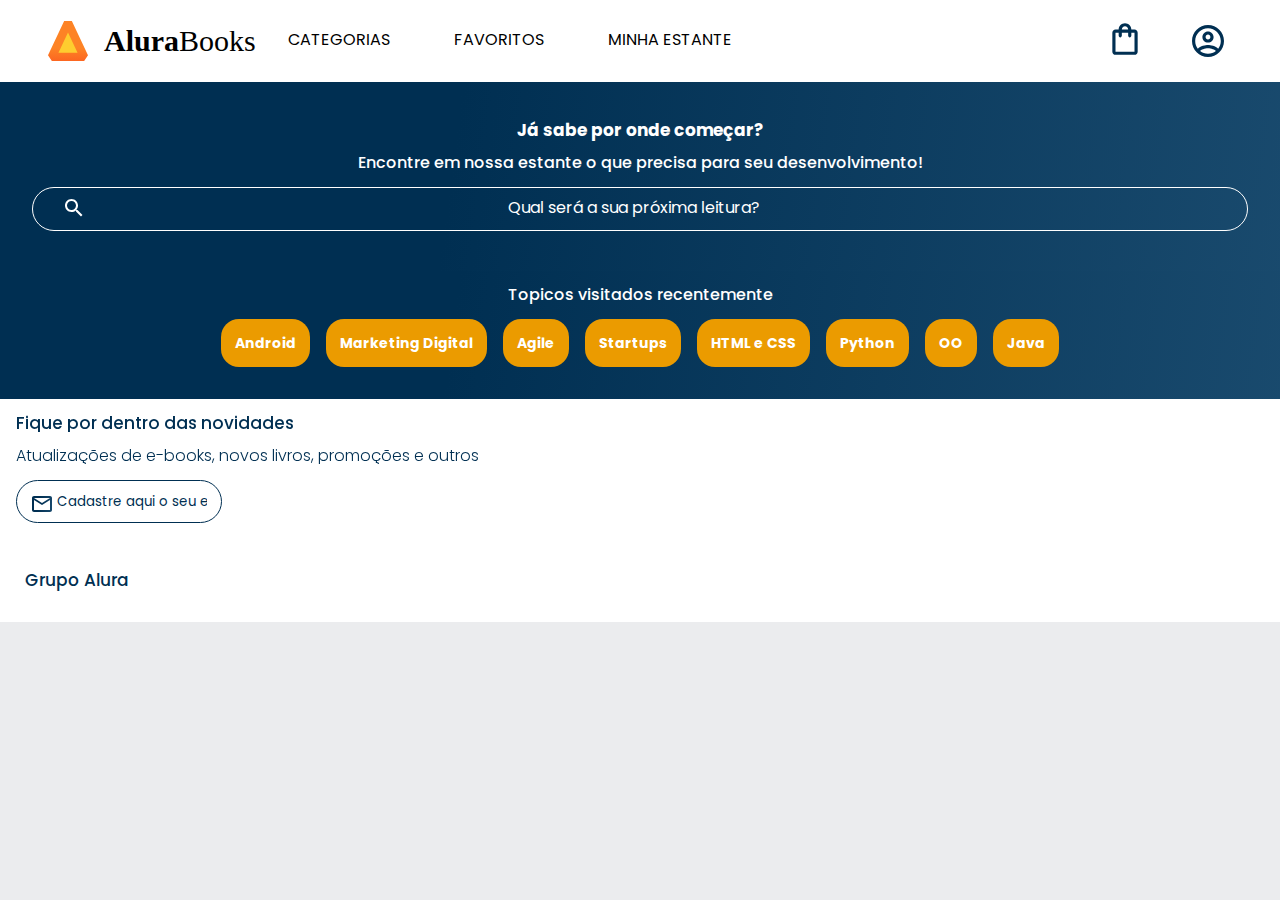
<file: index.html>
<!DOCTYPE html>
<html lang="pt-br">

<head>
    <meta charset="UTF-8">
    <meta name="viewport" content="width=device-width, initial-scale=1.0">
    <title>Alura book</title>
    <link rel="stylesheet" href="reset.css">
    <link rel="preconnect" href="https://fonts.googleapis.com">
    <link rel="preconnect" href="https://fonts.gstatic.com" crossorigin>
    <link href="https://fonts.googleapis.com/css2?family=Poppins:wght@300;400;500;700&display=swap" rel="stylesheet">
    <link rel="stylesheet" href="https://cdn.jsdelivr.net/npm/swiper@11/swiper-bundle.min.css" />
    <link rel="stylesheet" href="style.css">
</head>

<body>
    <header class="cabecalho">
        <div class="container">
            <input type="checkbox" id="menu" class="container__botao">
            <label for="menu">
                <span class="cabecalho__menu-hamburguer container__imagem"></span>
            </label>
            <ul class="lista-menu">
                <li class="lista-menu__titulo">Categorias</li>
                <li class="lista-menu__item">
                    <a href="#" class="lista-menu__link">Programação</a>
                </li>
                <li class="lista-menu__item">
                    <a href="#" class="lista-menu__link">Front-end</a>
                </li>
                <li class="lista-menu__item">
                    <a href="#" class="lista-menu__link">Infraestrutura</a>
                </li>
                <li class="lista-menu__item">
                    <a href="#" class="lista-menu__link">Busines</a>
                </li>
                <li class="lista-menu__item">
                    <a href="#" class="lista-menu__link">Design & UX</a>
                </li>

            </ul>
            <img src="/img/Logo.svg" alt="" class="cabecalho__imagem">
            <h1 class="cabecalho__titulo">
                <b class="cabecalho__titulo-negrito">Alura</b>Books
            </h1>
        </div>

        <ul class="opcoes">
            <input type="checkbox" id="lista-menu" class="opcoes__botao">
            <label for="lista-menu">
                <li class="opcoes__item">Categorias</li>
            </label>
            <ul class="lista-menu">
                <li class="lista-menu__item">
                    <a href="#" class="lista-menu__link">Programação</a>
                </li>
                <li class="lista-menu__item">
                    <a href="#" class="lista-menu__link">Front-end</a>
                </li>
                <li class="lista-menu__item">
                    <a href="#" class="lista-menu__link">Infraestrutura</a>
                </li>
                <li class="lista-menu__item">
                    <a href="#" class="lista-menu__link">Busines</a>
                </li>
                <li class="lista-menu__item">
                    <a href="#" class="lista-menu__link">Design & UX</a>
                </li>

            </ul>
            <li class="opcoes__item">
                <a href="#" class="opcoes__link">Favoritos</a>
            </li>
            <li class="opcoes__item">
                <a href="#" class="opcoes__link">Minha Estante</a>
            </li>
        </ul>

       
        <div class="container">
            <a href="#">
                <img src="/img/Favoritos.svg" alt="Imagem dos Favoritos"
                    class="cabecalho__imagem cabecalho__imagem-transparente">
            </a>
            <a href="#" class="container__link">
                <img src="/img/Compras.svg" alt="Imagem do Menu Compras" class="cabecalho__imagem">
                <p class="container__texto">Minhas Compras</p>
            </a>
            <a href="#" class="container__link">
                <img src="/img/Usuário.svg" alt="Imagem do Menu Usuário" class="cabecalho__imagem">
                <p class="container__texto">Meu Perfil</p>
            </a>
        </div>
    </header>

    <section class="banner">
        <h2 class="banner__titulo">Já sabe por onde começar?</h2>
        <p class="banner__texto">Encontre em nossa estante o que precisa para seu desenvolvimento!</p>
        <input type="search" class="banner__pesquisa" placeholder="Qual será a sua próxima leitura?">
    </section>

    <section class="topicos">
        <h2 class="topicos__titulo">Topicos visitados recentemente</h2>
        <ul class="topicos__lista">
            <li class="topicos__item"> <a href="#" class="topicos__link">Android</a> </li>
            <li class="topicos__item"> <a href="#" class="topicos__link">Marketing Digital</a> </li>
            <li class="topicos__item"> <a href="#" class="topicos__link">Agile</a> </li>
            <li class="topicos__item"> <a href="#" class="topicos__link">Startups</a> </li>
            <li class="topicos__item"> <a href="#" class="topicos__link">HTML e CSS</a> </li>
            <li class="topicos__item"> <a href="#" class="topicos__link">Python</a> </li>
            <li class="topicos__item"> <a href="#" class="topicos__link">OO</a> </li>
            <li class="topicos__item"> <a href="#" class="topicos__link">Java</a> </li>
        </ul>
    </section>

    <section class="contato">
        <h2 class="contato__titulo">Fique por dentro das novidades</h2>
        <p class="contato__texto">Atualizações de e-books, novos livros, promoções e outros</p>
        <input type="email" placeholder="Cadastre aqui o seu e-mail" class="contato__email">

    </section>

    <footer class="rodape">
        <h2 class="rodape__titulo">Grupo Alura</h2>
    </footer>

</body>

</html>
</file>
<file: style.css>
@import url("/style/header.css");
@import url("/style/banner.css");
@import url("/style/topicos.css");
@import url("/style/contato.css");
@import url("/style/rodape.css");

:root{
    --cor-de-fundo:#EBECEE;
    --branco: #FFFFFF;
    --laranja:#EB9B00;
    --azul-degrade:linear-gradient(97.54deg, #002F52 35.49%, #326589 165.37%);
    --fonte-principal:"poppins";
    --fonte-secundaria:"Josefin Sans";
    --azul:#002F52;
    --preto:#000000;
}

body{
    background-color: var(--cor-de-fundo);
    font-family: var(--fonte-principal);
    font-size: 16px;
    font-weigth: 400;
}
</file>
